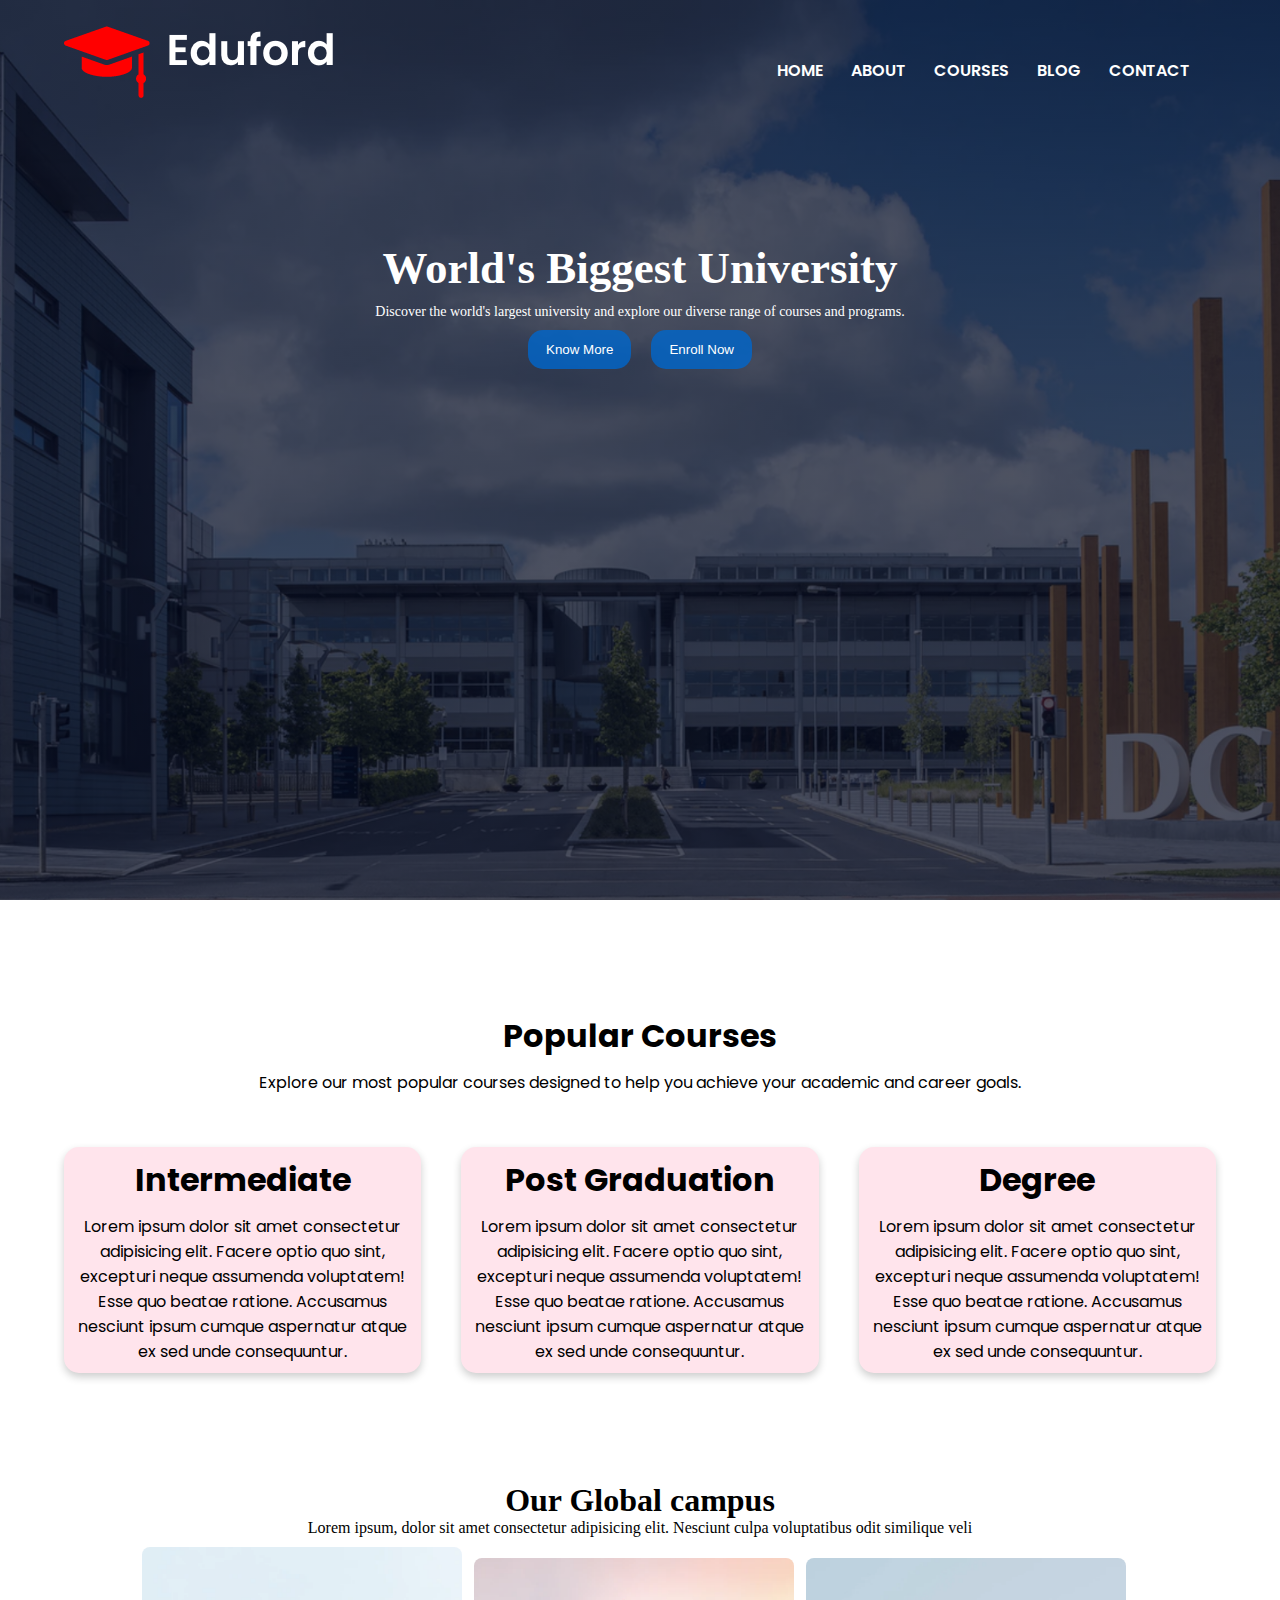
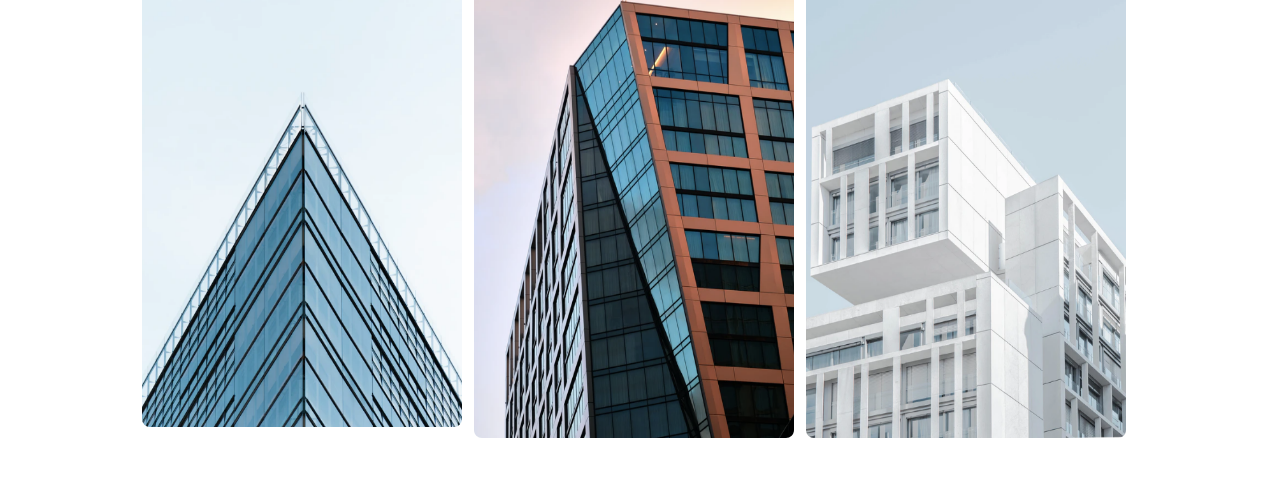
<file: index.html>
<!DOCTYPE html>
<html>
<head>
  <meta name="viewport" content="width=device-width, initial-scale=1.0">
  <title>University</title>
  <link rel="stylesheet" href="style.css">
  <link rel="stylesheet" href="https://stackpath.bootstrapcdn.com/font-awesome/4.7.0/css/font-awesome.min.css">
</head>
<body>
  <section class="header">
    <nav class="nav1">
      <a href="index.html"><img src="imagges/eduford_img/logo.png" alt="University logo"></a>

      <div class="nav-links" id="navlinks">
        <i class="fa fa-times close-icon" role="button" aria-label="Close menu" tabindex="0" aria-hidden="true" onclick="hidemenu()"></i>
        <ul>
          <li class="lis"><a href="index.html">HOME</a></li>
          <li class="lis"><a href="about.html">ABOUT</a></li>
          <li class="lis"><a href="courses.html">COURSES</a></li>
          <li class="lis"><a href="blog.html">BLOG</a></li>
          <li class="lis"><a href="contact.html">CONTACT</a></li>
        </ul>
      </div>

      <i class="fa fa-bars menu-icon" role="button" aria-label="Open menu" tabindex="0" aria-hidden="true" onclick="showmenu()"></i>
    </nav>

    <div class="text-box">
      <h1 class="heading1">World's Biggest University</h1>
      <p class="para1">Discover the world's largest university and explore our diverse range of courses and programs.</p>

      <button class="btn1"><a class="btn1-content" href="about.html">Know More</a></button>
      <button onclick="alert('thanks for your interest....')" class="btn2">Enroll Now</button>
    </div>
  </section>


  <section class="courses">
    <h1 class="heading2">Popular Courses</h1>
    <p class="para2">Explore our most popular courses designed to help you achieve your academic and career goals.</p>
    <div class="block2">
        <div class="block2column">
            <h1 class="heading2">Intermediate</h1>
            <p1 class="para2"> Lorem ipsum dolor sit amet consectetur adipisicing elit. Facere optio quo sint, excepturi neque assumenda voluptatem! Esse quo beatae ratione. Accusamus nesciunt ipsum cumque aspernatur atque ex sed unde consequuntur.</p1>
        </div>
         <div class="block2column">
            <h1 class="heading2">Post Graduation</h1>
            <p1 class="para2"> Lorem ipsum dolor sit amet consectetur adipisicing elit. Facere optio quo sint, excepturi neque assumenda voluptatem! Esse quo beatae ratione. Accusamus nesciunt ipsum cumque aspernatur atque ex sed unde consequuntur.</p1>
        </div>
         <div class="block2column">
            <h1 class="heading2">Degree</h1>
            <p1 class="para2"> Lorem ipsum dolor sit amet consectetur adipisicing elit. Facere optio quo sint, excepturi neque assumenda voluptatem! Esse quo beatae ratione. Accusamus nesciunt ipsum cumque aspernatur atque ex sed unde consequuntur.</p1>
        </div>
        
        
        
    </div>

    

  </section>





  <Section class="campus">
    <h1 style="color:black;"> Our Global campus</h1>
    <p2 style="color:black;">Lorem ipsum, dolor sit amet consectetur adipisicing elit. Nesciunt culpa voluptatibus odit similique veli</p2>

    <div class="row">
      <div class="campus-column">
          <img src="imagges/eduford_img/london.png" class="campusimg">
          <div class="layer">
            <h3>London Campus</h3>
          </div>
          

        
      </div>
      
      <div class="campus-column">
          <img src="imagges/eduford_img/newyork.png" class="campusimg">

        
      </div>
      <div class="campus-column">
          <img src="imagges/eduford_img/washington.png" class="campusimg">
      </div>

    </div>





  </Section>




  














  <script>
    var navlinks = document.getElementById("navlinks");

    function showmenu() {
      navlinks.style.right = "0";
    }

    function hidemenu() {
      navlinks.style.right = "-200px";
    }
  </script>




</body>
</html>
</file>
<file: style.css>
@import url('https://fonts.googleapis.com/css2?family=Poppins:wght@400;600&display=swap');

/* ===== Global Reset ===== */
*{
  margin:0;
  padding:0;
  box-sizing:border-box;
  color:white;
}

/* ===== Header / Hero Section ===== */
.header{
  min-height:100vh;
  width:100%;
  background-image:linear-gradient(rgba(4,9,30,0.7),rgba(4,9,30,.7)),url("imagges/eduford_img/banner.png");
  background-position:center;
  background-size:cover;
  position:relative;
  display:flex;
  flex-direction:column;
}

/* ===== Navbar ===== */
.nav1{
  display:flex;
  justify-content:space-between;
  align-items:center;
  padding:20px 5%;
}

.nav-links{
  flex:1;
  text-align:right;
}

.nav-links ul{
  margin:0;
  padding:0;
}

.nav-links ul li{
  list-style:none;
  display:inline-block;
  padding:8px 12px;
}

.nav-links ul li a{
  font-family:"Poppins", sans-serif;
  font-weight:600;
  text-decoration:none;
  transition: color .2s, opacity .2s;
}

.nav-links ul li a:hover,
.nav-links ul li a:focus{
  color:cyan;
  opacity:.7;
}

/* ===== Hero Text Content ===== */
.text-box{
  width:90%;
  max-width:900px;
  margin:120px auto 0 auto;
  text-align:center;
  height:auto;
}

.heading1{
  font-size:45px;
}

.para1{
  font-size:14px;
  margin-top:10px;
}

/* ===== Buttons (Responsive + No Absolute) ===== */
.btn1, .btn2{
  background-color:rgba(0,102,204,.8);
  padding:12px 18px;
  border:none;
  border-radius:15px;
  cursor:pointer;
  display:inline-block;
  margin:10px 8px;
  height:auto;
  width:auto;
  transition: background-color .2s, border .2s;
}

.btn1:hover,
.btn2:hover{
  background-color:rgba(0,102,204,.3);
  border:2px solid white;
}

/* inline-link inside button (optional styling) */
.btn1-content{
  text-decoration:none;
  color:inherit;
}

/* Hide menu / close icons on desktop */
.menu-icon,
.close-icon{
  display:none;
  opacity:0;
  pointer-events:none;
  transition: opacity .15s;
}
.row{
  display:flex;
  flex-direction: row;
  align-items: center;
  justify-content: center;
  padding:10px;


}


.campusimg{
 
  border-radius:8px;
  width:320px;
  height:480px;
  margin-right:12px;



}
.campusimg:hover{
  transform: scale(0.899);
  transition: 0.5s;
}


.campus{
  text-align:center;
  margin:auto;
  padding:15px;
  margin-top:30px;

}
.block2{
  display:flex;
  flex-direction:row;
  align-items:center;
  justify-content:center;
  color:white;
  margin:20px 20px;
  padding:12px;
  
}
.block2column{
  background-color:#FFE4EC;
  border-radius:15px;
  border-width:linear-gradient(45deg, #FF6B91, #FF3D68);
  box-shadow:0 4px 8px rgba(0,0,0,0.2);

  height:auto;
  width:45vh;
  margin:20px;
  padding:9px;
  color:white;
  
}
.block2column:hover{
  transition:1s;
  background-color:#FFE4EC;
  border-radius:15px;
  transform:scale(1.1);
  filter:brightness(1.2);
    box-shadow:
    0 0 12px rgba(255, 200, 255, .6),
    0 0 24px rgba(255, 180, 220, .5),
    0 10px 28px rgba(0,0,0,.15);
}




.courses{
  margin-top:100px;
  padding:12px;
  text-align:center;
}
.heading2{
  text-align:center;
  margin-bottom:10px;
  color:black;
  font-family: Poppins, sans-serif;
  font-weight: bold;
}
.para2{
  color:black;
  font-family: Poppins, sans-serif;
}


/* Mobile / responsive rules */
@media (max-width:700px){
  .heading1{
    font-size:32px;
  }

  .para1{
    font-size:12px;
  }

  .nav-links ul li{
    display:block;
  }

  /* Show icons on mobile */
  .menu-icon,
  .close-icon{
    display:block;
    opacity:1;
    pointer-events:auto;
    color:white;
    margin:10px;
    cursor:pointer;
    font-size:30px;
  }

  .nav-links{
    position:absolute;
    background:linear-gradient(180deg,rgba(12,25,55,0.9),rgba(5,15,35,0.9));
    top:0;
    right:-200px;
    height:100vh;
    width:200px;
    text-align:left;
    z-index:2;
    transition:2s;
    display:flex;
    flex-direction:column;
    padding:8px;
    
  

  }
  .block2{
    display:flex;
    flex-direction: column;
    justify-content: center;
    align-items: center;
  }


  .row{
    flex-direction: column;
  }

  
}
</file>
